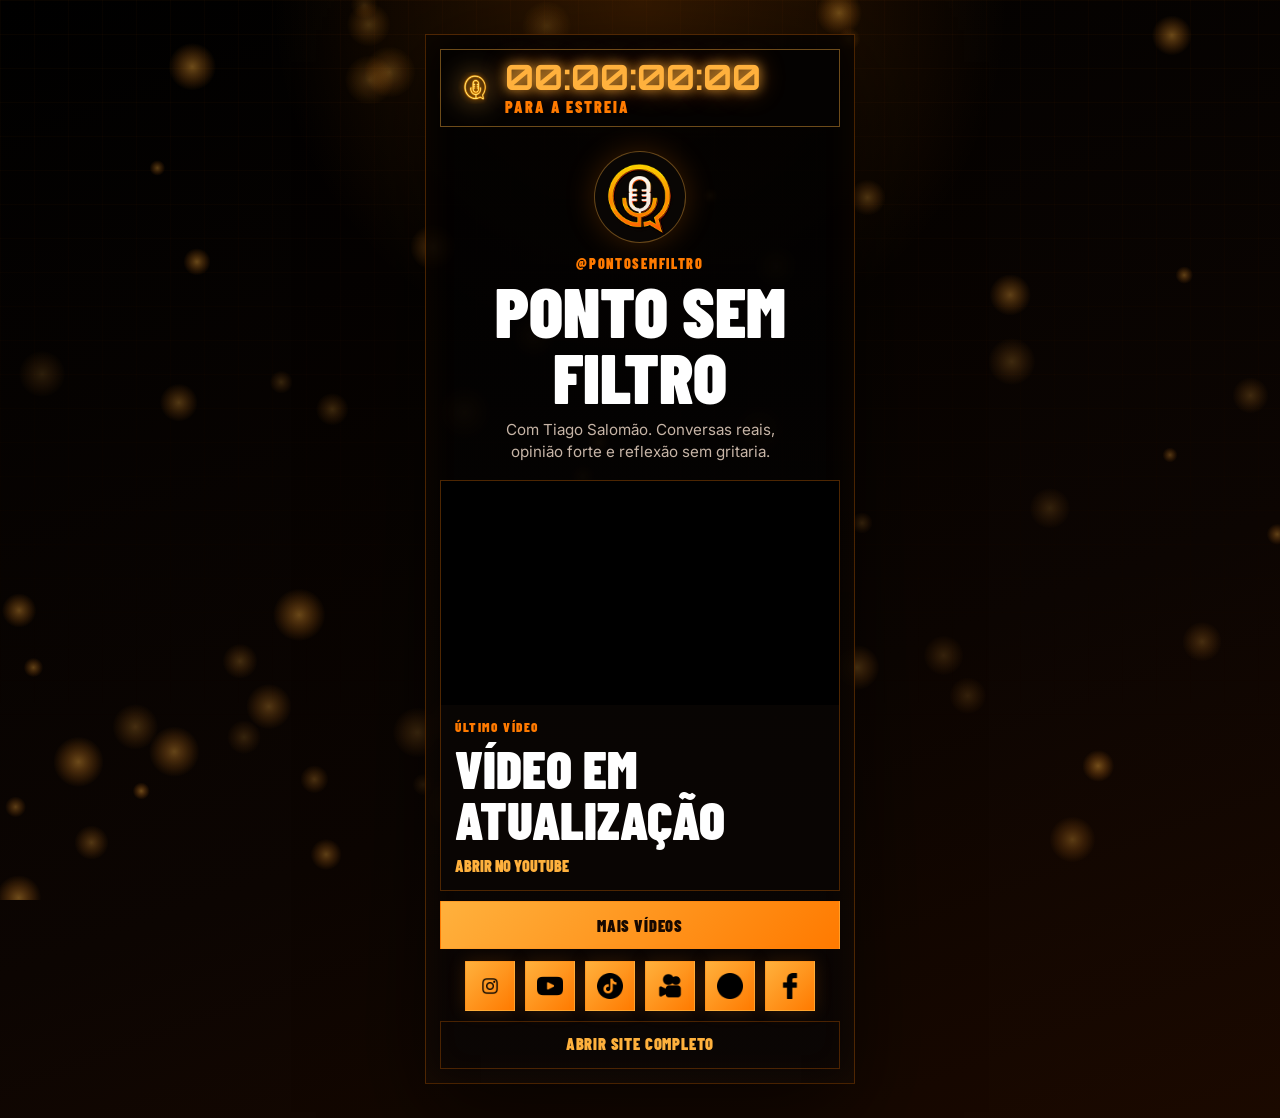
<file: bio.html>
﻿<!doctype html>
<html lang="pt-BR">
  <head>
    <meta charset="utf-8">
    <meta name="viewport" content="width=device-width, initial-scale=1">
    <title>Ponto Sem Filtro</title>
    <meta name="description" content="O objetivo não é impor verdades. É provocar reflexão.">
    <meta name="theme-color" content="#050302">
    <meta property="og:type" content="website">
    <meta property="og:site_name" content="Ponto Sem Filtro">
    <meta property="og:title" content="Ponto Sem Filtro">
    <meta property="og:description" content="O objetivo não é impor verdades. É provocar reflexão.">
    <meta property="og:image" content="https://i.ibb.co/pGvNNYx/Chat-GPT-Image-24-de-mai-de-2026-23-12-54.png">
    <meta property="og:image:secure_url" content="https://i.ibb.co/pGvNNYx/Chat-GPT-Image-24-de-mai-de-2026-23-12-54.png">
    <meta property="og:image:alt" content="Logo do Ponto Sem Filtro em fundo preto">
    <meta property="og:url" content="https://www.pontosemfiltro.com.br/bio">
    <meta name="twitter:card" content="summary_large_image">
    <meta name="twitter:title" content="Ponto Sem Filtro">
    <meta name="twitter:description" content="O objetivo não é impor verdades. É provocar reflexão.">
    <meta name="twitter:image" content="https://i.ibb.co/pGvNNYx/Chat-GPT-Image-24-de-mai-de-2026-23-12-54.png">
    <link rel="icon" href="favicon.ico" sizes="any">
    <link rel="icon" type="image/png" href="assets/favicon.png">
    <link rel="preconnect" href="https://fonts.googleapis.com">
    <link rel="preconnect" href="https://fonts.gstatic.com" crossorigin>
    <link href="https://fonts.googleapis.com/css2?family=Barlow+Condensed:wght@600;700;800;900&family=Inter:wght@400;500;700;800;900&family=Orbitron:wght@700;800;900&display=swap" rel="stylesheet">
    <link rel="stylesheet" href="bio.css">
  </head>
  <body>
    <canvas id="bioEmbers" class="bio-embers" aria-hidden="true"></canvas>
    <main class="bio-shell">
      <section class="bio-card" aria-label="Bio Ponto Sem Filtro">
        <div class="bio-countdown" aria-label="Contagem regressiva para a estreia">
          <img src="assets/logo-ponto-sem-filtro-led.png" alt="">
          <strong id="bioTime">00:00:00:00</strong>
          <span>para a estreia</span>
        </div>

        <header class="bio-profile">
          <img class="bio-avatar" src="assets/logo-ponto-sem-filtro-simbolo.png" alt="Ponto Sem Filtro">
          <p class="bio-handle">@pontosemfiltro</p>
          <h1>Ponto Sem Filtro</h1>
          <p>Com Tiago Salomão. Conversas reais, opinião forte e reflexão sem gritaria.</p>
        </header>

        <section class="bio-featured" aria-label="Último vídeo">
          <div class="bio-video-frame">
            <iframe
              id="bioPlayer"
              title="Último vídeo do Ponto Sem Filtro"
              allow="accelerometer; autoplay; clipboard-write; encrypted-media; gyroscope; picture-in-picture; web-share"
              allowfullscreen
            ></iframe>
          </div>
          <div class="bio-video-copy">
            <p>Último vídeo</p>
            <h2 id="bioVideoTitle">Carregando vídeo...</h2>
            <a id="bioYoutubeOpen" target="_blank" rel="noreferrer">Abrir no YouTube</a>
          </div>
        </section>

        <button id="bioMoreVideos" class="bio-link-button" type="button" aria-expanded="false">Mais vídeos</button>
        <div id="bioVideoList" class="bio-video-list" hidden></div>

        <nav class="bio-links" aria-label="Redes sociais">
          <a id="bioInstagram" target="_blank" rel="noreferrer" aria-label="Instagram"><img src="assets/social-instagram.png" alt=""></a>
          <a id="bioYoutube" target="_blank" rel="noreferrer" aria-label="YouTube"><img src="assets/social-youtube.png" alt=""></a>
          <a id="bioTiktok" target="_blank" rel="noreferrer" aria-label="TikTok"><img src="assets/social-tiktok.png" alt=""></a>
          <a id="bioKwai" target="_blank" rel="noreferrer" aria-label="Kwai"><img src="assets/social-kwai.png" alt=""></a>
          <a id="bioX" target="_blank" rel="noreferrer" aria-label="X / Twitter"><img src="assets/social-x.png" alt=""></a>
          <a id="bioFacebook" target="_blank" rel="noreferrer" aria-label="Facebook"><img src="assets/social-facebook.png" alt=""></a>
        </nav>

        <a class="bio-site-link" href="index.html">Abrir site completo</a>
      </section>
    </main>

    <script src="bio.js"></script>
    <script src="https://primusdf.com.br/analytics/track.js" data-site-id="ponto-sem-filtro-bio" data-site-name="Bio do Tiago" defer></script>
</body>
</html>
</file>
<file: bio.css>
:root {
  --bg: #050302;
  --panel: rgba(9, 6, 4, 0.92);
  --line: rgba(255, 122, 0, 0.28);
  --text: #fff7ee;
  --muted: #c6b4a6;
  --orange: #ff7a00;
  --amber: #ffb13d;
}

* {
  box-sizing: border-box;
}

html {
  min-height: 100%;
  background: var(--bg);
}

body {
  min-height: 100vh;
  margin: 0;
  color: var(--text);
  background:
    radial-gradient(circle at 50% 0%, rgba(255, 122, 0, 0.2), transparent 23rem),
    linear-gradient(160deg, #000 0%, #0c0502 62%, #1b0900 100%);
  font-family: Inter, system-ui, sans-serif;
}

body::before {
  content: "";
  position: fixed;
  inset: 0;
  z-index: 0;
  background:
    linear-gradient(rgba(255, 122, 0, 0.05) 1px, transparent 1px),
    linear-gradient(90deg, rgba(255, 122, 0, 0.04) 1px, transparent 1px);
  background-size: 34px 34px;
  mask-image: linear-gradient(to bottom, rgba(0, 0, 0, 0.7), transparent 84%);
  pointer-events: none;
}

a {
  color: inherit;
  text-decoration: none;
}

button {
  font: inherit;
}

.bio-embers {
  position: fixed;
  inset: 0;
  z-index: 0;
  width: 100%;
  height: 100%;
  pointer-events: none;
  mix-blend-mode: screen;
  opacity: 0.68;
}

.bio-shell {
  position: relative;
  z-index: 1;
  display: grid;
  min-height: 100vh;
  place-items: center;
  padding: 20px 14px;
}

.bio-card {
  width: min(100%, 430px);
  border: 1px solid var(--line);
  padding: 14px;
  background: linear-gradient(180deg, rgba(0, 0, 0, 0.88), rgba(10, 6, 4, 0.94));
  box-shadow: 0 28px 90px rgba(0, 0, 0, 0.62), inset 0 0 38px rgba(255, 122, 0, 0.06);
}

.bio-countdown {
  display: grid;
  grid-template-columns: auto 1fr;
  gap: 2px 10px;
  align-items: center;
  border: 1px solid rgba(255, 177, 61, 0.42);
  padding: 10px 12px;
  background: rgba(5, 3, 2, 0.9);
}

.bio-countdown img {
  grid-row: span 2;
  width: 42px;
  height: 42px;
  object-fit: contain;
  filter: drop-shadow(0 0 14px rgba(255, 177, 61, 0.9));
}

.bio-countdown strong {
  color: var(--amber);
  font-family: Orbitron, "Barlow Condensed", sans-serif;
  font-size: clamp(1.45rem, 8vw, 2.18rem);
  line-height: 1;
  text-shadow: 0 0 12px rgba(255, 177, 61, 0.9), 0 0 26px rgba(255, 122, 0, 0.48);
}

.bio-countdown span,
.bio-handle,
.bio-video-copy p {
  color: var(--orange);
  font-family: "Barlow Condensed", sans-serif;
  font-weight: 900;
  letter-spacing: 0.12em;
  text-transform: uppercase;
}

.bio-profile {
  display: grid;
  justify-items: center;
  padding: 24px 8px 18px;
  text-align: center;
}

.bio-avatar {
  width: 92px;
  height: 92px;
  border: 1px solid rgba(255, 177, 61, 0.38);
  border-radius: 999px;
  object-fit: cover;
  background: #090604;
  box-shadow: 0 0 30px rgba(255, 122, 0, 0.22);
}

.bio-handle {
  margin: 12px 0 5px;
  font-size: 0.88rem;
}

.bio-profile h1,
.bio-video-copy h2 {
  margin: 0;
  font-family: "Barlow Condensed", sans-serif;
  font-weight: 900;
  line-height: 0.94;
  text-transform: uppercase;
}

.bio-profile h1 {
  color: #fff;
  font-size: clamp(2.7rem, 14vw, 4.4rem);
}

.bio-profile p:last-child {
  max-width: 310px;
  margin: 10px 0 0;
  color: var(--muted);
  font-size: 0.95rem;
  line-height: 1.42;
}

.bio-featured {
  overflow: hidden;
  border: 1px solid rgba(255, 122, 0, 0.28);
  background: var(--panel);
}

.bio-video-frame {
  position: relative;
  aspect-ratio: 16 / 9;
  background: #000;
}

.bio-video-frame iframe {
  position: absolute;
  inset: 0;
  width: 100%;
  height: 100%;
  border: 0;
}

.bio-video-copy {
  padding: 14px;
}

.bio-video-copy p {
  margin: 0 0 8px;
  font-size: 0.82rem;
}

.bio-video-copy h2 {
  color: #fff;
  font-size: clamp(2rem, 11vw, 3.35rem);
}

.bio-video-copy a,
.bio-site-link {
  display: inline-flex;
  margin-top: 12px;
  color: var(--amber);
  font-family: "Barlow Condensed", sans-serif;
  font-weight: 900;
  text-transform: uppercase;
}

.bio-link-button,
.bio-links a,
.bio-site-link {
  width: 100%;
  min-height: 48px;
  border: 1px solid rgba(255, 122, 0, 0.26);
  margin-top: 10px;
  padding: 12px 14px;
  background: rgba(255, 122, 0, 0.1);
  color: #fff;
  font-family: "Barlow Condensed", sans-serif;
  font-size: 1.02rem;
  font-weight: 900;
  letter-spacing: 0.05em;
  text-transform: uppercase;
  cursor: pointer;
}

.bio-link-button {
  color: #170800;
  background: linear-gradient(135deg, var(--amber), var(--orange));
}

.bio-video-list {
  display: grid;
  gap: 8px;
  margin-top: 10px;
}

.bio-video-list[hidden] {
  display: none !important;
}

.bio-video-item {
  display: grid;
  grid-template-columns: 72px 1fr;
  gap: 10px;
  align-items: center;
  width: 100%;
  border: 1px solid rgba(255, 122, 0, 0.22);
  padding: 8px;
  color: #fff;
  background: rgba(0, 0, 0, 0.42);
  text-align: left;
  cursor: pointer;
}

.bio-video-item img {
  width: 72px;
  aspect-ratio: 16 / 9;
  object-fit: cover;
}

.bio-video-item strong {
  font-size: 0.82rem;
  line-height: 1.2;
}

.bio-video-item.is-active {
  border-color: var(--amber);
  box-shadow: inset 0 0 18px rgba(255, 122, 0, 0.14);
}

.bio-links {
  display: flex;
  flex-wrap: wrap;
  justify-content: center;
  gap: 10px;
  margin-top: 12px;
}

.bio-links a {
  display: grid;
  align-items: center;
  justify-content: center;
  width: 50px;
  min-height: 50px;
  border: 1px solid rgba(255, 177, 61, 0.36);
  margin: 0;
  padding: 10px;
  background: linear-gradient(135deg, var(--amber), var(--orange));
  box-shadow: 0 0 18px rgba(255, 122, 0, 0.16);
}

.bio-links img {
  width: 26px;
  height: 26px;
  object-fit: contain;
  filter: brightness(0);
}

.bio-site-link {
  justify-content: center;
  color: var(--amber);
  background: transparent;
}

@media (min-width: 760px) {
  .bio-shell {
    padding-block: 34px;
  }
}

@media (prefers-reduced-motion: reduce) {
  .bio-embers {
    display: none;
  }
}
</file>
